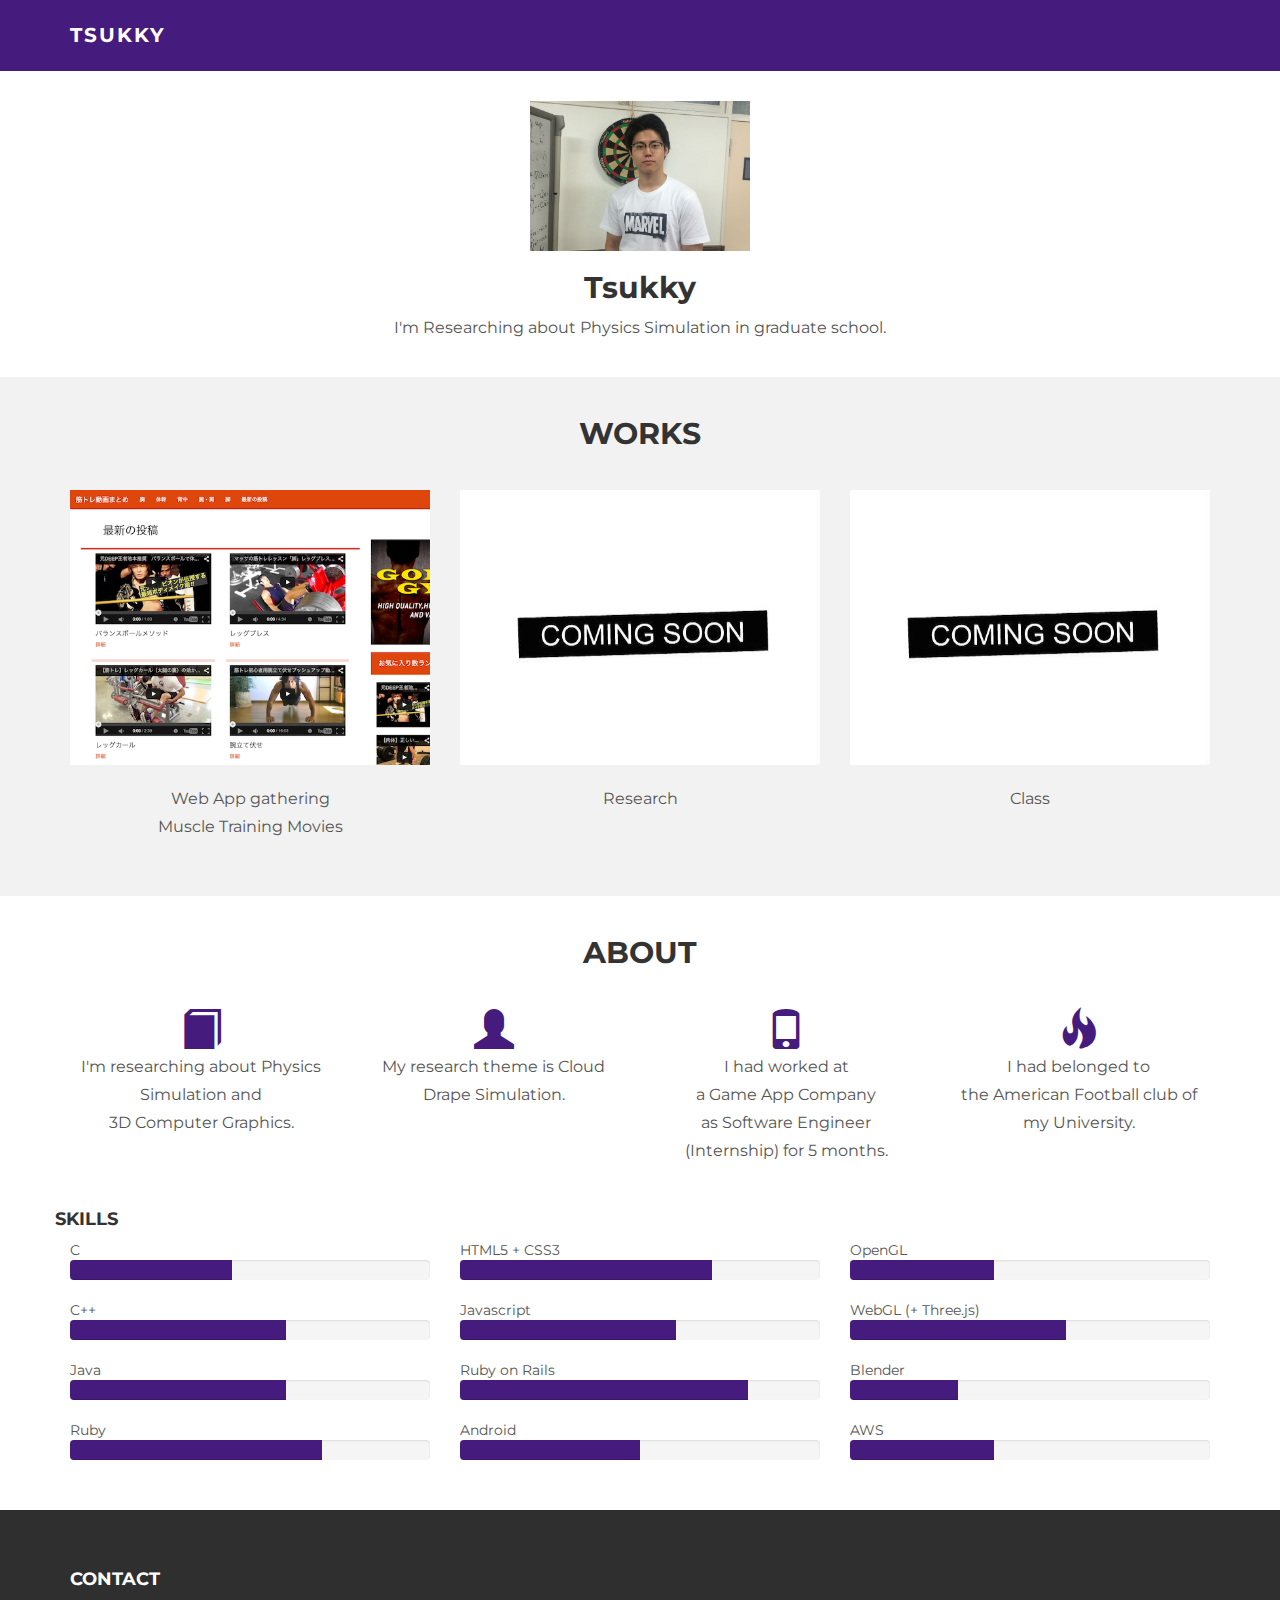
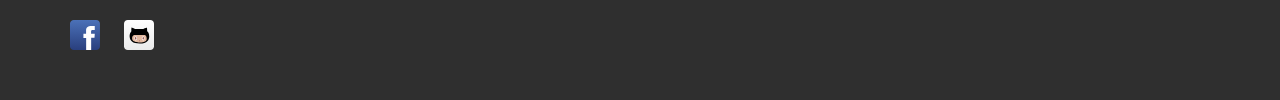
<file: index.html>
<!DOCTYPE html>
<html lang="ja">
  <head>
    <meta charset="utf-8">
    <meta http-equiv="X-UA-Compatible" content="IE=edge">
    <meta name="viewport" content="width=device-width, initial-scale=1.0">
    <meta name="description" content="">
    <meta name="author" content="">
    <!-- <link rel="shortcut icon" href="../../docs-assets/ico/favicon.png"> -->

    <title>Tsukky - Profile</title>

    <!-- Bootstrap core CSS -->
    <link href="assets/css/bootstrap.css" rel="stylesheet">


    <!-- Custom styles for this template -->
    <link href="assets/css/main.css" rel="stylesheet">

    <script src="https://code.jquery.com/jquery-1.10.2.min.js"></script>
    <script src="assets/js/hover.zoom.js"></script>
    <script src="assets/js/hover.zoom.conf.js"></script>

    <!-- HTML5 shim and Respond.js IE8 support of HTML5 elements and media queries -->
    <!--[if lt IE 9]>
      <script src="https://oss.maxcdn.com/libs/html5shiv/3.7.0/html5shiv.js"></script>
      <script src="https://oss.maxcdn.com/libs/respond.js/1.3.0/respond.min.js"></script>
    <![endif]-->
    <script>
      (function(i,s,o,g,r,a,m){i['GoogleAnalyticsObject']=r;i[r]=i[r]||function(){
      (i[r].q=i[r].q||[]).push(arguments)},i[r].l=1*new Date();a=s.createElement(o),
      m=s.getElementsByTagName(o)[0];a.async=1;a.src=g;m.parentNode.insertBefore(a,m)
      })(window,document,'script','//www.google-analytics.com/analytics.js','ga');

      ga('create', 'UA-62358140-1', 'auto');
      ga('send', 'pageview');
    </script>
  </head>

  <body>

    <!-- Static navbar -->
    <div class="navbar navbar-inverse navbar-static-top">
      <div class="container">
        <div class="navbar-header">
          <a class="navbar-brand" href="en.html">Tsukky</a>
        </div>
      </div>
    </div>

  <!-- +++++ Welcome Section +++++ -->
  <div id="ww">
      <div class="container">
      <div class="row">
        <div class="col-lg-8 col-lg-offset-2 centered">
          <img src="assets/img/profile.jpg" alt="Tsukky" width="220px" height="150px">
          <h2>Tsukky</h2>
          <p>I'm Researching about Physics Simulation in graduate school.</p>
        </div><!-- /col-lg-8 -->
      </div><!-- /row -->
      </div> <!-- /container -->
  </div><!-- /ww -->


  <!-- +++++ Projects Section +++++ -->
  <div id="wrap_contents">
  <div class="container pt">
    <div class="row mt centered">
      <h2>WORKS</h2>
      <div class="col-sm-4">
        <a class="zoom purple" href="https://training-movie-matome.herokuapp.com/"><img class="img-responsive" src="assets/img/muscle.png" alt="" /></a></br>
        <p>Web App gathering</br>Muscle Training Movies</p>
      </div>
      <div class="col-sm-4">
        <a class="zoom purple"><img class="img-responsive" src="assets/img/coming_soon.jpg" alt="" /></a></br>
        <p>Research</p>
      </div>
      <div class="col-sm-4">
        <a class="zoom purple"><img class="img-responsive" src="assets/img/coming_soon.jpg" alt="" /></a></br>
        <p>Class</p>
      </div>
    </div><!-- /row -->
  </div><!-- /container -->
  </div><!-- /wrap_contents -->

  <!-- +++++ Information Section +++++ -->

  <div class="container pt">
    <div class="row mt centered">
      <h2>ABOUT</h2>
      <div class="col-sm-3">
        <span class="glyphicon glyphicon-book"></span>
        <p>I'm researching about Physics Simulation and</br>3D Computer Graphics.</p>
      </div>

      <div class="col-sm-3">
        <span class="glyphicon glyphicon-user"></span>
        <p>My research theme is Cloud Drape Simulation.</p>
      </div>

      <div class="col-sm-3">
        <span class="glyphicon glyphicon-phone"></span>
        <p>I had worked at</br>a Game App Company</br>as Software Engineer</br>(Internship) for 5 months.</p>
      </div>

      <div class="col-sm-3">
        <span class="glyphicon glyphicon-fire"></span>
        <p>I had belonged to</br>the American Football club of my University. </p>
      </div>
    </div><!-- /row -->

    <div class="row mt">
      <h4>SKILLS</h4>
      <div class="col-sm-4">
        C
        <div class="progress">
          <div class="progress-bar progress-bar-theme" role="progressbar" aria-valuenow="60" aria-valuemin="0" aria-valuemax="100" style="width: 45%;">
          </div>
        </div>

        C++
        <div class="progress">
          <div class="progress-bar progress-bar-theme" role="progressbar" aria-valuenow="80" aria-valuemin="0" aria-valuemax="100" style="width: 60%;">
          </div>
        </div>

        Java
        <div class="progress">
          <div class="progress-bar progress-bar-theme" role="progressbar" aria-valuenow="95" aria-valuemin="0" aria-valuemax="100" style="width: 60%;">
          </div>
        </div>
        Ruby
        <div class="progress">
          <div class="progress-bar progress-bar-theme" role="progressbar" aria-valuenow="95" aria-valuemin="0" aria-valuemax="100" style="width: 70%;">
          </div>
        </div>

      </div><!-- /col-sm-4 -->

      <div class="col-sm-4">
        HTML5 + CSS3
        <div class="progress">
          <div class="progress-bar progress-bar-theme" role="progressbar" aria-valuenow="60" aria-valuemin="0" aria-valuemax="100" style="width: 70%;">
          </div>
        </div>
        Javascript
        <div class="progress">
          <div class="progress-bar progress-bar-theme" role="progressbar" aria-valuenow="95" aria-valuemin="0" aria-valuemax="100" style="width: 60%;">
          </div>
        </div>

        Ruby on Rails
        <div class="progress">
          <div class="progress-bar progress-bar-theme" role="progressbar" aria-valuenow="80" aria-valuemin="0" aria-valuemax="100" style="width: 80%;">
          </div>
        </div>

        Android
        <div class="progress">
          <div class="progress-bar progress-bar-theme" role="progressbar" aria-valuenow="95" aria-valuemin="0" aria-valuemax="100" style="width: 50%;">
          </div>
        </div>

      </div><!-- /col-sm-4 -->

      <div class="col-sm-4">
        OpenGL
        <div class="progress">
          <div class="progress-bar progress-bar-theme" role="progressbar" aria-valuenow="60" aria-valuemin="0" aria-valuemax="100" style="width: 40%;">
          </div>
        </div>

        WebGL (+ Three.js)
        <div class="progress">
          <div class="progress-bar progress-bar-theme" role="progressbar" aria-valuenow="95" aria-valuemin="0" aria-valuemax="100" style="width: 60%;">
          </div>
        </div>

        Blender
        <div class="progress">
          <div class="progress-bar progress-bar-theme" role="progressbar" aria-valuenow="80" aria-valuemin="0" aria-valuemax="100" style="width: 30%;">
          </div>
        </div>

        AWS
        <div class="progress">
          <div class="progress-bar progress-bar-theme" role="progressbar" aria-valuenow="95" aria-valuemin="0" aria-valuemax="100" style="width: 40%;">
          </div>
        </div>

      </div><!-- /col-sm-4 -->
    </div><!-- /row -->
  </div><!-- /container -->


  <!-- +++++ Footer Section +++++ -->

  <div id="footer">
    <div class="container">
      <div class="row">
        <div class="col-lg-4">
          <h4>Contact</h4>
          <a href="https://www.facebook.com/eiji.tsukiyama"><img class="sns-icon" src="assets/img/facebook.svg" alt=""></a>
          <a href="https://github.com/tsukky528"><img class="sns-icon" src="assets/img/github.svg" alt=""></a>
        </div><!-- /col-lg-4 -->
      </div>

    </div>
  </div>


    <!-- Bootstrap core JavaScript
    ================================================== -->
    <!-- Placed at the end of the document so the pages load faster -->
    <script src="assets/js/bootstrap.min.js"></script>
  </body>
</html>
</file>
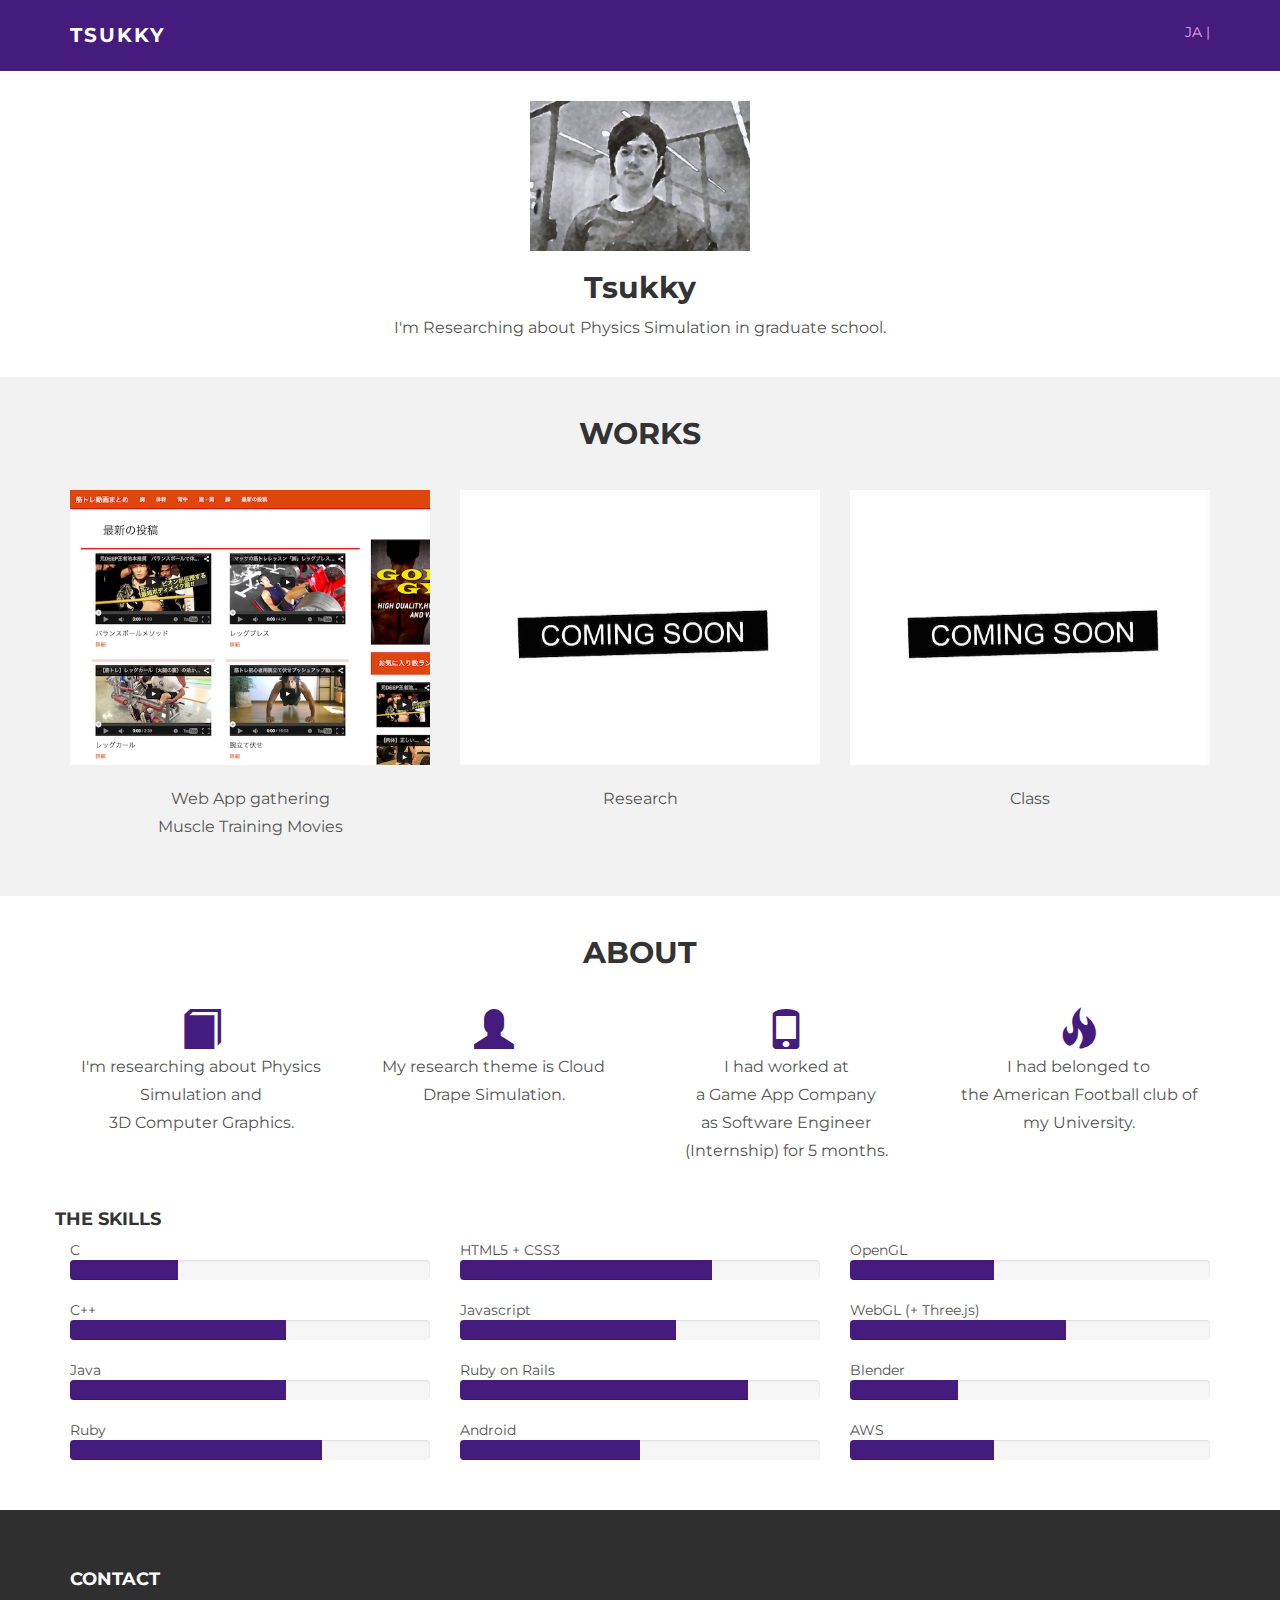
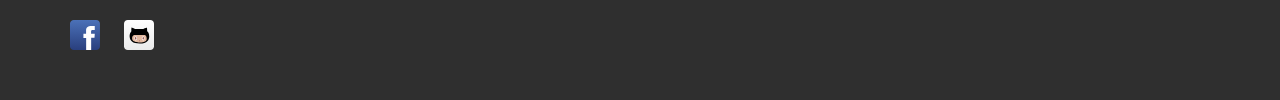
<file: index_en.html>
<!DOCTYPE html>
<html lang="ja">
  <head>
    <meta charset="utf-8">
    <meta http-equiv="X-UA-Compatible" content="IE=edge">
    <meta name="viewport" content="width=device-width, initial-scale=1.0">
    <meta name="description" content="">
    <meta name="author" content="">
    <!-- <link rel="shortcut icon" href="../../docs-assets/ico/favicon.png"> -->

    <title>Tsukky - Profile</title>

    <!-- Bootstrap core CSS -->
    <link href="assets/css/bootstrap.css" rel="stylesheet">


    <!-- Custom styles for this template -->
    <link href="assets/css/main.css" rel="stylesheet">

    <script src="https://code.jquery.com/jquery-1.10.2.min.js"></script>
    <script src="assets/js/hover.zoom.js"></script>
    <script src="assets/js/hover.zoom.conf.js"></script>

    <!-- HTML5 shim and Respond.js IE8 support of HTML5 elements and media queries -->
    <!--[if lt IE 9]>
      <script src="https://oss.maxcdn.com/libs/html5shiv/3.7.0/html5shiv.js"></script>
      <script src="https://oss.maxcdn.com/libs/respond.js/1.3.0/respond.min.js"></script>
    <![endif]-->
    <script>
      (function(i,s,o,g,r,a,m){i['GoogleAnalyticsObject']=r;i[r]=i[r]||function(){
      (i[r].q=i[r].q||[]).push(arguments)},i[r].l=1*new Date();a=s.createElement(o),
      m=s.getElementsByTagName(o)[0];a.async=1;a.src=g;m.parentNode.insertBefore(a,m)
      })(window,document,'script','//www.google-analytics.com/analytics.js','ga');

      ga('create', 'UA-62358140-1', 'auto');
      ga('send', 'pageview');
    </script>
  </head>

  <body>

    <!-- Static navbar -->
    <div class="navbar navbar-inverse navbar-static-top">
      <div class="container">
        <div class="navbar-header">
          <a class="navbar-brand" href="index_en.html">Tsukky</a>
        </div>
        <a class="navbar-lang" href="index.html">ja |</a>
      </div>
    </div>

  <!-- +++++ Welcome Section +++++ -->
  <div id="ww">
      <div class="container">
      <div class="row">
        <div class="col-lg-8 col-lg-offset-2 centered">
          <img src="assets/img/user.jpg" alt="Tsukky" width="220px" height="150px">
          <h2>Tsukky</h2>
          <p>I'm Researching about Physics Simulation in graduate school.</p>
        </div><!-- /col-lg-8 -->
      </div><!-- /row -->
      </div> <!-- /container -->
  </div><!-- /ww -->


  <!-- +++++ Projects Section +++++ -->
  <div id="wrap_contents">
  <div class="container pt">
    <div class="row mt centered">
      <h2>WORKS</h2>
      <div class="col-sm-4">
        <a class="zoom purple" href="https://training-movie-matome.herokuapp.com/"><img class="img-responsive" src="assets/img/muscle.png" alt="" /></a></br>
        <p>Web App gathering</br>Muscle Training Movies</p>
      </div>
      <div class="col-sm-4">
        <a class="zoom purple"><img class="img-responsive" src="assets/img/coming_soon.jpg" alt="" /></a></br>
        <p>Research</p>
      </div>
      <div class="col-sm-4">
        <a class="zoom purple"><img class="img-responsive" src="assets/img/coming_soon.jpg" alt="" /></a></br>
        <p>Class</p>
      </div>
    </div><!-- /row -->
  </div><!-- /container -->
  </div><!-- /wrap_contents -->

  <!-- +++++ Information Section +++++ -->

  <div class="container pt">
    <div class="row mt centered">
      <h2>ABOUT</h2>
      <div class="col-sm-3">
        <span class="glyphicon glyphicon-book"></span>
        <p>I'm researching about Physics Simulation and</br>3D Computer Graphics.</p>
      </div>

      <div class="col-sm-3">
        <span class="glyphicon glyphicon-user"></span>
        <p>My research theme is Cloud Drape Simulation.</p>
      </div>

      <div class="col-sm-3">
        <span class="glyphicon glyphicon-phone"></span>
        <p>I had worked at</br>a Game App Company</br>as Software Engineer</br>(Internship) for 5 months.</p>
      </div>

      <div class="col-sm-3">
        <span class="glyphicon glyphicon-fire"></span>
        <p>I had belonged to</br>the American Football club of my University. </p>
      </div>
    </div><!-- /row -->

    <div class="row mt">
      <h4>THE SKILLS</h4>
      <div class="col-sm-4">
        C
        <div class="progress">
          <div class="progress-bar progress-bar-theme" role="progressbar" aria-valuenow="60" aria-valuemin="0" aria-valuemax="100" style="width: 30%;">
          </div>
        </div>

        C++
        <div class="progress">
          <div class="progress-bar progress-bar-theme" role="progressbar" aria-valuenow="80" aria-valuemin="0" aria-valuemax="100" style="width: 60%;">
          </div>
        </div>

        Java
        <div class="progress">
          <div class="progress-bar progress-bar-theme" role="progressbar" aria-valuenow="95" aria-valuemin="0" aria-valuemax="100" style="width: 60%;">
          </div>
        </div>
        Ruby
        <div class="progress">
          <div class="progress-bar progress-bar-theme" role="progressbar" aria-valuenow="95" aria-valuemin="0" aria-valuemax="100" style="width: 70%;">
          </div>
        </div>

      </div><!-- /col-sm-4 -->

      <div class="col-sm-4">
        HTML5 + CSS3
        <div class="progress">
          <div class="progress-bar progress-bar-theme" role="progressbar" aria-valuenow="60" aria-valuemin="0" aria-valuemax="100" style="width: 70%;">
          </div>
        </div>
        Javascript
        <div class="progress">
          <div class="progress-bar progress-bar-theme" role="progressbar" aria-valuenow="95" aria-valuemin="0" aria-valuemax="100" style="width: 60%;">
          </div>
        </div>

        Ruby on Rails
        <div class="progress">
          <div class="progress-bar progress-bar-theme" role="progressbar" aria-valuenow="80" aria-valuemin="0" aria-valuemax="100" style="width: 80%;">
          </div>
        </div>

        Android
        <div class="progress">
          <div class="progress-bar progress-bar-theme" role="progressbar" aria-valuenow="95" aria-valuemin="0" aria-valuemax="100" style="width: 50%;">
          </div>
        </div>

      </div><!-- /col-sm-4 -->

      <div class="col-sm-4">
        OpenGL
        <div class="progress">
          <div class="progress-bar progress-bar-theme" role="progressbar" aria-valuenow="60" aria-valuemin="0" aria-valuemax="100" style="width: 40%;">
          </div>
        </div>

        WebGL (+ Three.js)
        <div class="progress">
          <div class="progress-bar progress-bar-theme" role="progressbar" aria-valuenow="95" aria-valuemin="0" aria-valuemax="100" style="width: 60%;">
          </div>
        </div>

        Blender
        <div class="progress">
          <div class="progress-bar progress-bar-theme" role="progressbar" aria-valuenow="80" aria-valuemin="0" aria-valuemax="100" style="width: 30%;">
          </div>
        </div>

        AWS
        <div class="progress">
          <div class="progress-bar progress-bar-theme" role="progressbar" aria-valuenow="95" aria-valuemin="0" aria-valuemax="100" style="width: 40%;">
          </div>
        </div>

      </div><!-- /col-sm-4 -->
    </div><!-- /row -->
  </div><!-- /container -->


  <!-- +++++ Footer Section +++++ -->

  <div id="footer">
    <div class="container">
      <div class="row">
        <div class="col-lg-4">
          <h4>Contact</h4>
          <a href="https://www.facebook.com/eiji.tsukiyama"><img class="sns-icon" src="assets/img/facebook.svg" alt=""></a>
          <a href="https://github.com/tsukky528"><img class="sns-icon" src="assets/img/github.svg" alt=""></a>
        </div><!-- /col-lg-4 -->
      </div>

    </div>
  </div>


    <!-- Bootstrap core JavaScript
    ================================================== -->
    <!-- Placed at the end of the document so the pages load faster -->
    <script src="assets/js/bootstrap.min.js"></script>
  </body>
</html>
</file>
<file: assets/css/main.css>
/*
 * Author: Carlos Alvarez
 * URL: http://alvarez.is
 *
 * Project Name: STANLEY - Free Bootstrap 3 Theme
 * Version: 1.0
 * URL: http://blacktie.co
 */

@import url(http://fonts.googleapis.com/css?family=Montserrat:400,700);

body {
  	background-color: #ffffff;
  	font-family: 'Montserrat', sans-serif;
    font-weight: 400;
    font-size: 14px;
    color: #555;

    -webkit-font-smoothing: antialiased;
    -webkit-overflow-scrolling: touch;
}

/* Titles */
h1, h2, h3, h4, h5, h6 {
	font-family: 'Montserrat', sans-serif;
    font-weight: 700;
    color: #333;
}

h1 {
	font-size: 35px;
	margin-top: 30px;
	margin-bottom: 30px;
}



/* Paragraph & Typographic */
p {
    line-height: 28px;
    margin-bottom: 25px;
    font-size: 16px;
}

.centered {
    text-align: center;
}

/* Links */
a {
    color: #E6A9EC;
    word-wrap: break-word;

    -webkit-transition: color 0.1s ease-in, background 0.1s ease-in;
    -moz-transition: color 0.1s ease-in, background 0.1s ease-in;
    -ms-transition: color 0.1s ease-in, background 0.1s ease-in;
    -o-transition: color 0.1s ease-in, background 0.1s ease-in;
    transition: color 0.1s ease-in, background 0.1s ease-in;
}

a:hover,
a:focus {
    color: #E6A9EC;
    text-decoration: none;
    outline: 0;
}

a:before,
a:after {
    -webkit-transition: color 0.1s ease-in, background 0.1s ease-in;
    -moz-transition: color 0.1s ease-in, background 0.1s ease-in;
    -ms-transition: color 0.1s ease-in, background 0.1s ease-in;
    -o-transition: color 0.1s ease-in, background 0.1s ease-in;
    transition: color 0.1s ease-in, background 0.1s ease-in;
}

 hr {
    display: block;
    height: 1px;
    border: 0;
    border-top: 1px solid #ccc;
    margin: 1em 0;
    padding: 0;
}


.navbar {
	text-transform: uppercase;
	margin-bottom: 0px;
}

.navbar-inverse {
	padding-bottom: 10px;
	padding-top: 10px;
}

.navbar-inverse {
	background-color: #461B7E;
	border-color: #461B7E;
}

.navbar-inverse .navbar-nav > li > a {
	color: white;
}

.navbar-inverse .navbar-nav > li > a:hover {
	color: #E6A9EC;
}

.navbar-brand {
	font-weight: 700;
	font-size: 20px;
	letter-spacing: 2px;
}

.navbar-inverse .navbar-brand {
	color: white;
}

.navbar-inverse .navbar-toggle {
	border-color: transparent;
}

.navbar-lang {
    margin-top: 12px;
    float: right;
}

.progress-bar-theme {
  background-color: #461B7E;
}



/* Helpers */

.mt {
	margin-top: 0px;
	margin-bottom: 10px;
}

.pt {
	padding-top: 20px;
	padding-bottom: 20px;
}

.pt h2 {
  padding-bottom: 30px;
}


/* +++++ WRAP SECTIONS +++++ */
#wrap_contents {
  background-color: #f2f2f2;
}

#ww {
	padding-top: 30px;
	padding-bottom: 10px;
}


#footer {
	background-color: #2f2f2f;
	padding-top: 50px;
	padding-bottom: 50px;
}

#footer p {
	color: white;
}

#footer h4 {
	color: white;
	text-transform: uppercase;
	padding-bottom: 20px;
}


/* +++++ Color Wraps / Blog Page +++++ */

#grey {
	padding-top: 60px;
	padding-bottom: 60px;
	background-color: #f2f2f2;
}

#white {
	padding-top: 60px;
	padding-bottom: 60px;
	background-color: #ffffff;
}



/* Blog Date*/
bd {
	font-size: 12px;
	text-transform: uppercase;
	color: #d2d2d2;
	font-weight: 700;
}

/* Blog Author*/
ba {
	font-size: 12px;
	text-transform: uppercase;
}

/* Blog Quote */
.bq {
	font-size: 22px;
	padding-top: 30px;
}

/* Blog Tags */
bt {
	font-size: 12px;
}

/* ================== PORTFOLIO IMAGES HOVER EFFECT ================== */
/* Effects also are controled by hover.zoom.js */
.zoom {
    display:block;
    position:relative;
    overflow:hidden;
}


.zoomOverlay {
    position:absolute;
    top:0; left:0;
    bottom:0; right:0;
    display:none;
    background-image:url(../img/zoom.png);
    background-repeat:no-repeat;
    background-position:center;
}

.zoom2 {
	opacity: 1;
}

.zoom2:hover {
	opacity: 0.5;
}

/* glyphicon Configuration */

.glyphicon {
	font-size: 40px;
	color: #461B7E;
}

.sns-icon {
  width: 30px;
  height: 30px;
  margin-right: 20px;
}
</file>
